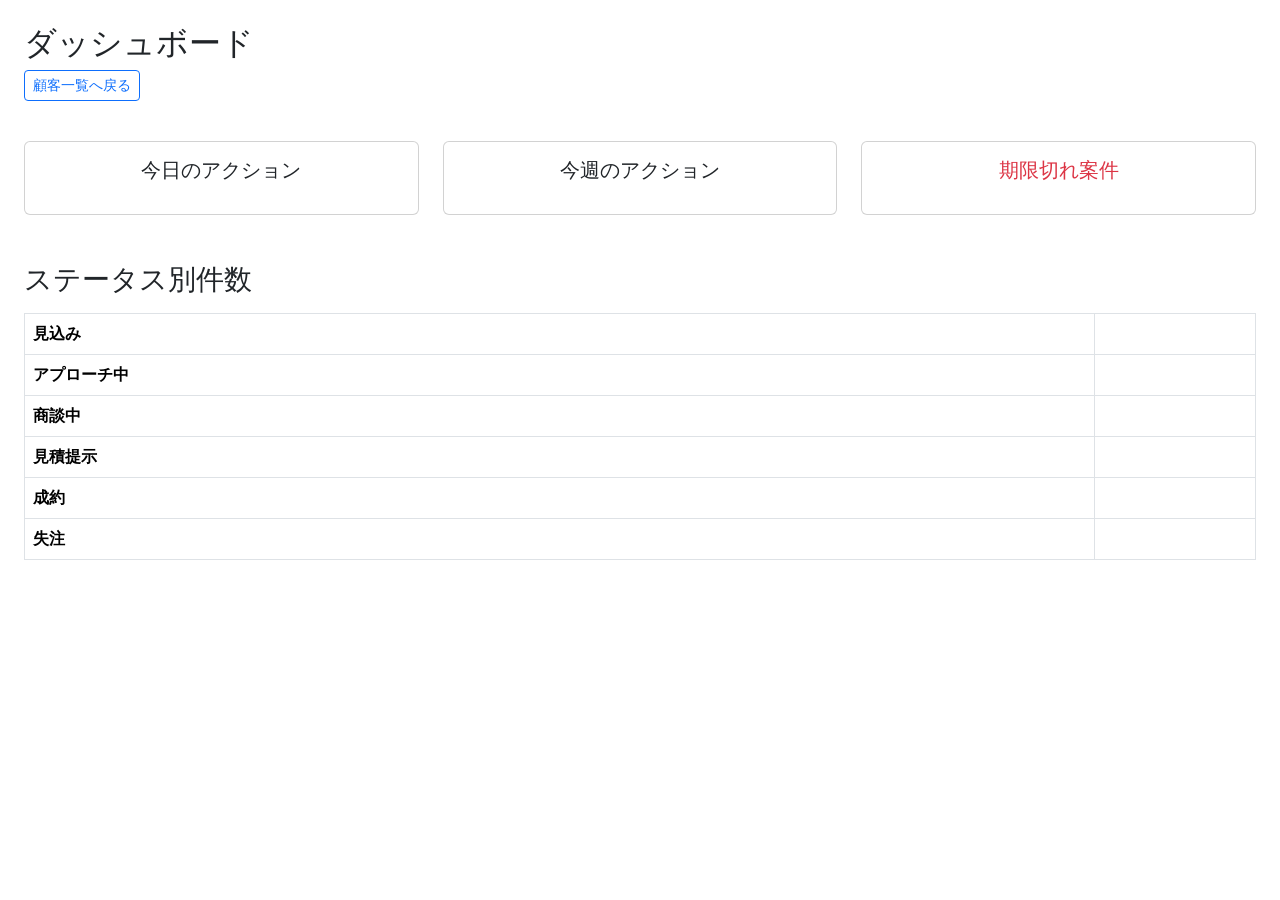
<file: java-spring-crm/src/main/resources/templates/dashboard.html>
<!DOCTYPE html>
<html xmlns:th="http://www.thymeleaf.org">
<head>
    <meta charset="UTF-8">
    <title>ダッシュボード</title>
    <link rel="stylesheet" href="https://cdn.jsdelivr.net/npm/bootstrap@5.3.0/dist/css/bootstrap.min.css">
</head>
<body class="p-4">

<h2>ダッシュボード</h2>

<a href="/customers" class="btn btn-outline-primary btn-sm mb-3">顧客一覧へ戻る</a>

<div class="row mt-4">

    <div class="col-md-4">
        <div class="card text-center p-3">
            <h5>今日のアクション</h5>
            <h2 th:text="${todayCount}"></h2>
        </div>
    </div>

    <div class="col-md-4">
        <div class="card text-center p-3">
            <h5>今週のアクション</h5>
            <h2 th:text="${weekCount}"></h2>
        </div>
    </div>

    <div class="col-md-4">
        <div class="card text-center p-3">
            <h5 class="text-danger">期限切れ案件</h5>
            <h2 class="text-danger" th:text="${overdueCount}"></h2>
        </div>
    </div>

</div>

<h3 class="mt-5">ステータス別件数</h3>

<table class="table table-bordered mt-3">
    <tr><th>見込み</th><td th:text="${prospect}"></td></tr>
    <tr><th>アプローチ中</th><td th:text="${approach}"></td></tr>
    <tr><th>商談中</th><td th:text="${negotiation}"></td></tr>
    <tr><th>見積提示</th><td th:text="${estimate}"></td></tr>
    <tr><th>成約</th><td th:text="${contract}"></td></tr>
    <tr><th>失注</th><td th:text="${lost}"></td></tr>
</table>

</body>
</html>
</file>
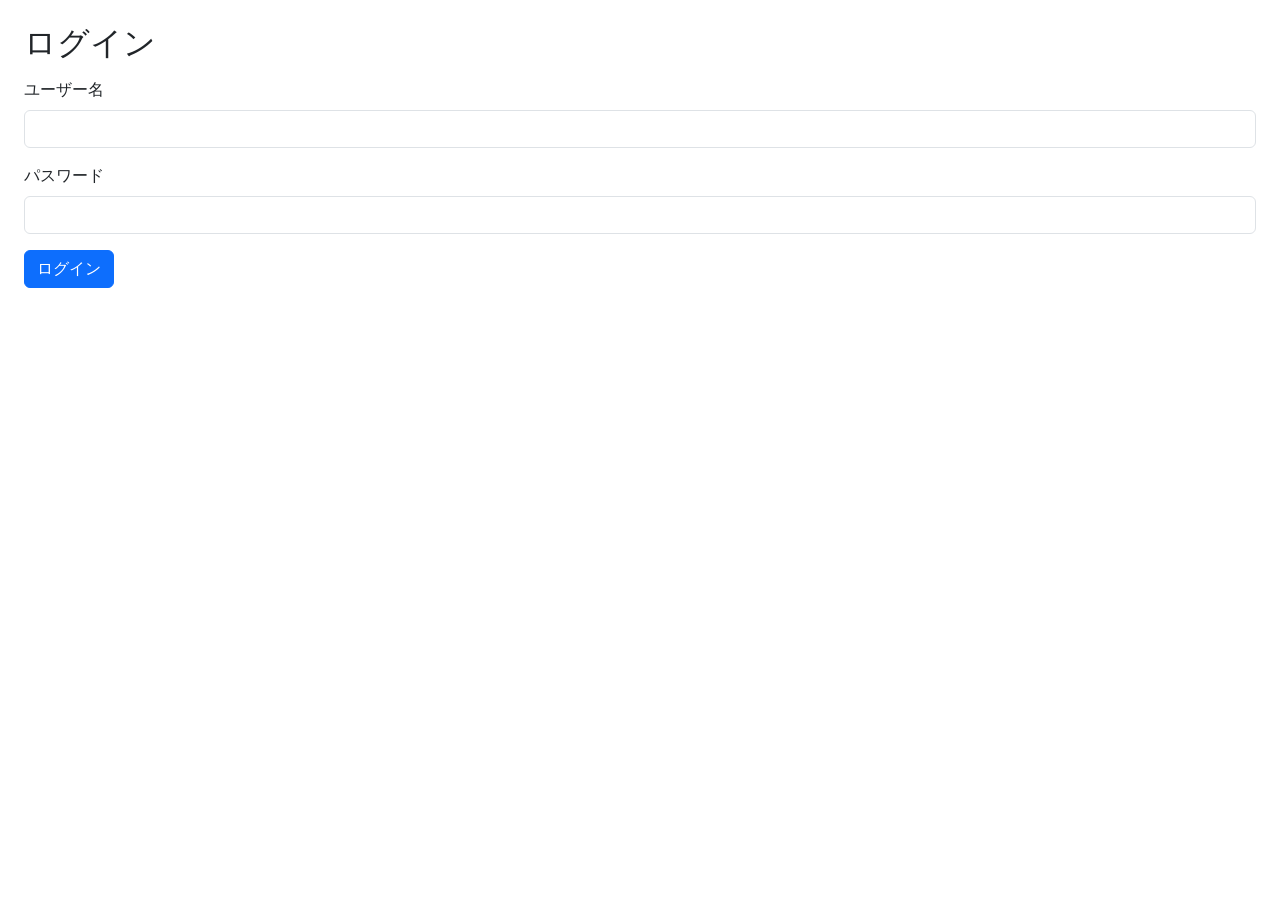
<file: java-spring-crm/src/main/resources/templates/login.html>
<!DOCTYPE html>
<html xmlns:th="http://www.thymeleaf.org">
<head>
    <meta charset="UTF-8">
    <title>ログイン</title>
    <link rel="stylesheet" href="https://cdn.jsdelivr.net/npm/bootstrap@5.3.0/dist/css/bootstrap.min.css">
</head>
<body class="p-4">

<h2>ログイン</h2>

<form th:action="@{/login}" method="post" class="mt-3">

    <div class="mb-3">
        <label class="form-label">ユーザー名</label>
        <input type="text" name="username" class="form-control">
    </div>

    <div class="mb-3">
        <label class="form-label">パスワード</label>
        <input type="password" name="password" class="form-control">
    </div>

    <button type="submit" class="btn btn-primary">ログイン</button>

</form>

</body>
</html>
</file>
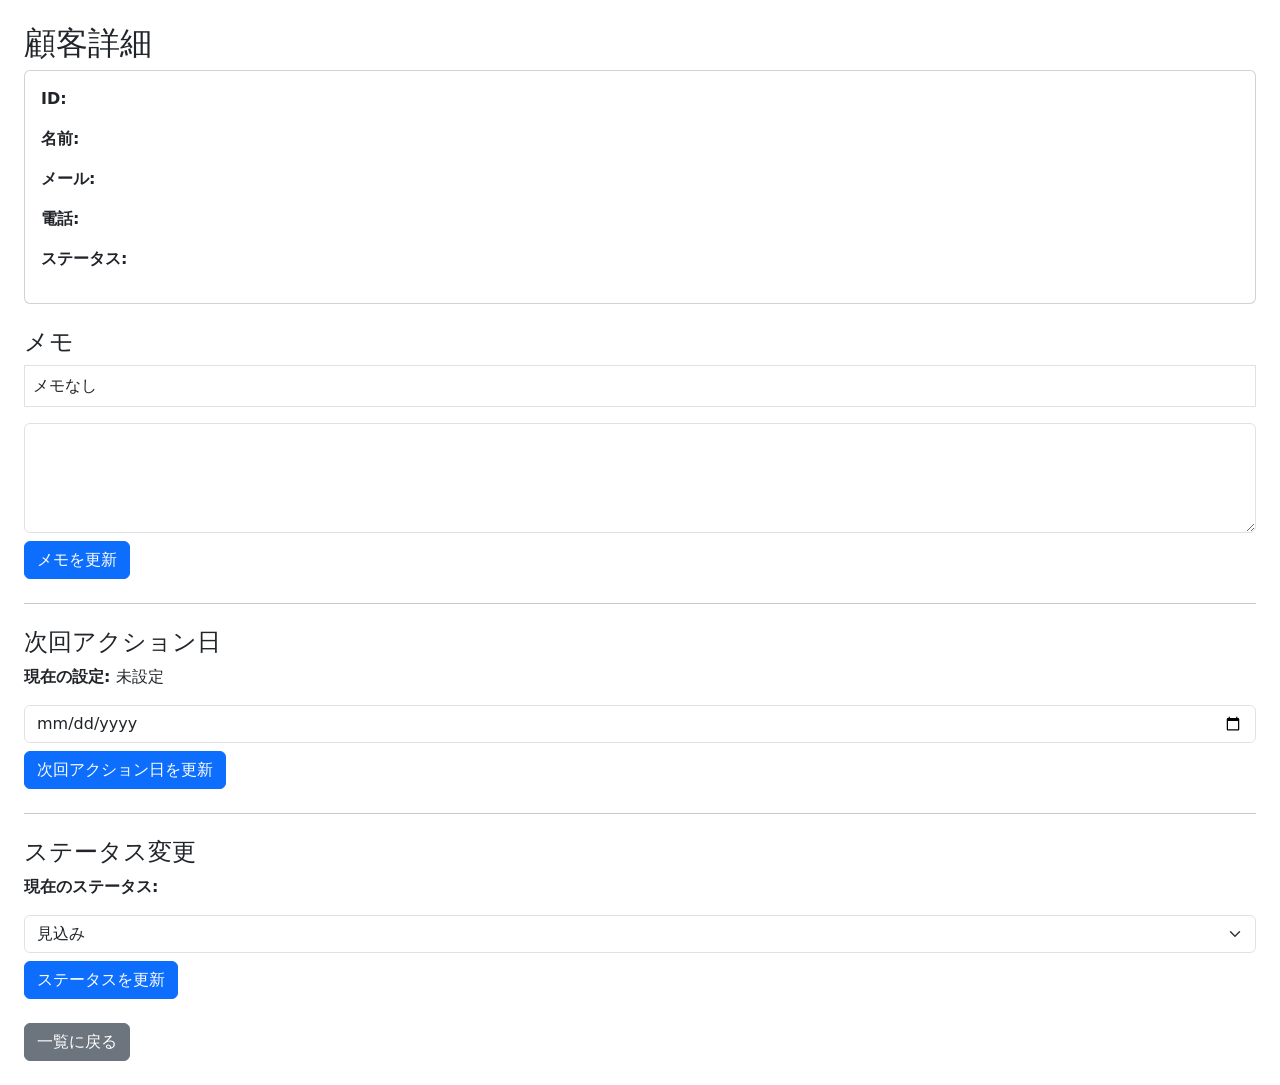
<file: java-spring-crm/src/main/resources/templates/customers/detail.html>
<!DOCTYPE html>
<html xmlns:th="http://www.thymeleaf.org">
<head>
    <meta charset="UTF-8">
    <title>顧客詳細</title>
    <link rel="stylesheet" href="https://cdn.jsdelivr.net/npm/bootstrap@5.3.0/dist/css/bootstrap.min.css">
</head>
<body class="p-4">

<h2>顧客詳細</h2>

<div class="card p-3 mb-4">
    <p><strong>ID:</strong> <span th:text="${customer.id}"></span></p>
    <p><strong>名前:</strong> <span th:text="${customer.name}"></span></p>
    <p><strong>メール:</strong> <span th:text="${customer.email}"></span></p>
    <p><strong>電話:</strong> <span th:text="${customer.phone}"></span></p>
    <p><strong>ステータス:</strong> <span th:text="${customer.status}"></span></p>
</div>

<!-- ★ メモ表示 ★ -->
<h4>メモ</h4>
<div class="border p-2 mb-3" th:text="${customer.memo}">メモなし</div>

<!-- ★ メモ編集フォーム ★ -->
<form th:action="@{'/customers/update-memo/' + ${customer.id}}" method="post">
    <textarea class="form-control" name="memo" rows="4"
              th:text="${customer.memo}"></textarea>
    <button class="btn btn-primary mt-2">メモを更新</button>
</form>

<hr class="my-4">

<!-- ★ 次回アクション日（表示） ★ -->
<h4>次回アクション日</h4>
<p>
    <strong>現在の設定:</strong>
    <span th:text="${customer.nextActionDate}">未設定</span>
</p>

<!-- ★ 次回アクション日 編集フォーム ★ -->
<form th:action="@{'/customers/update-next/' + ${customer.id}}" method="post">
    <input type="date" name="nextActionDate" class="form-control"
           th:value="${customer.nextActionDate}">
    <button class="btn btn-primary mt-2">次回アクション日を更新</button>
</form>

<hr class="my-4">

<!-- ★ ステータス変更フォーム ★ -->
<h4>ステータス変更</h4>

<p><strong>現在のステータス:</strong>
    <span th:text="${customer.status}"></span>
</p>

<form th:action="@{'/customers/update-status/' + ${customer.id}}" method="post">
    <select name="status" class="form-select">
        <option value="見込み" th:selected="${customer.status == '見込み'}">見込み</option>
        <option value="アプローチ中" th:selected="${customer.status == 'アプローチ中'}">アプローチ中</option>
        <option value="商談中" th:selected="${customer.status == '商談中'}">商談中</option>
        <option value="見積提示" th:selected="${customer.status == '見積提示'}">見積提示</option>
        <option value="成約" th:selected="${customer.status == '成約'}">成約</option>
        <option value="失注" th:selected="${customer.status == '失注'}">失注</option>
    </select>

    <button class="btn btn-primary mt-2">ステータスを更新</button>
</form>

<!-- ★ 一覧に戻る（ページの一番下へ移動） ★ -->
<a th:href="@{/customers}" class="btn btn-secondary mt-4">一覧に戻る</a>

</body>
</html>
</file>
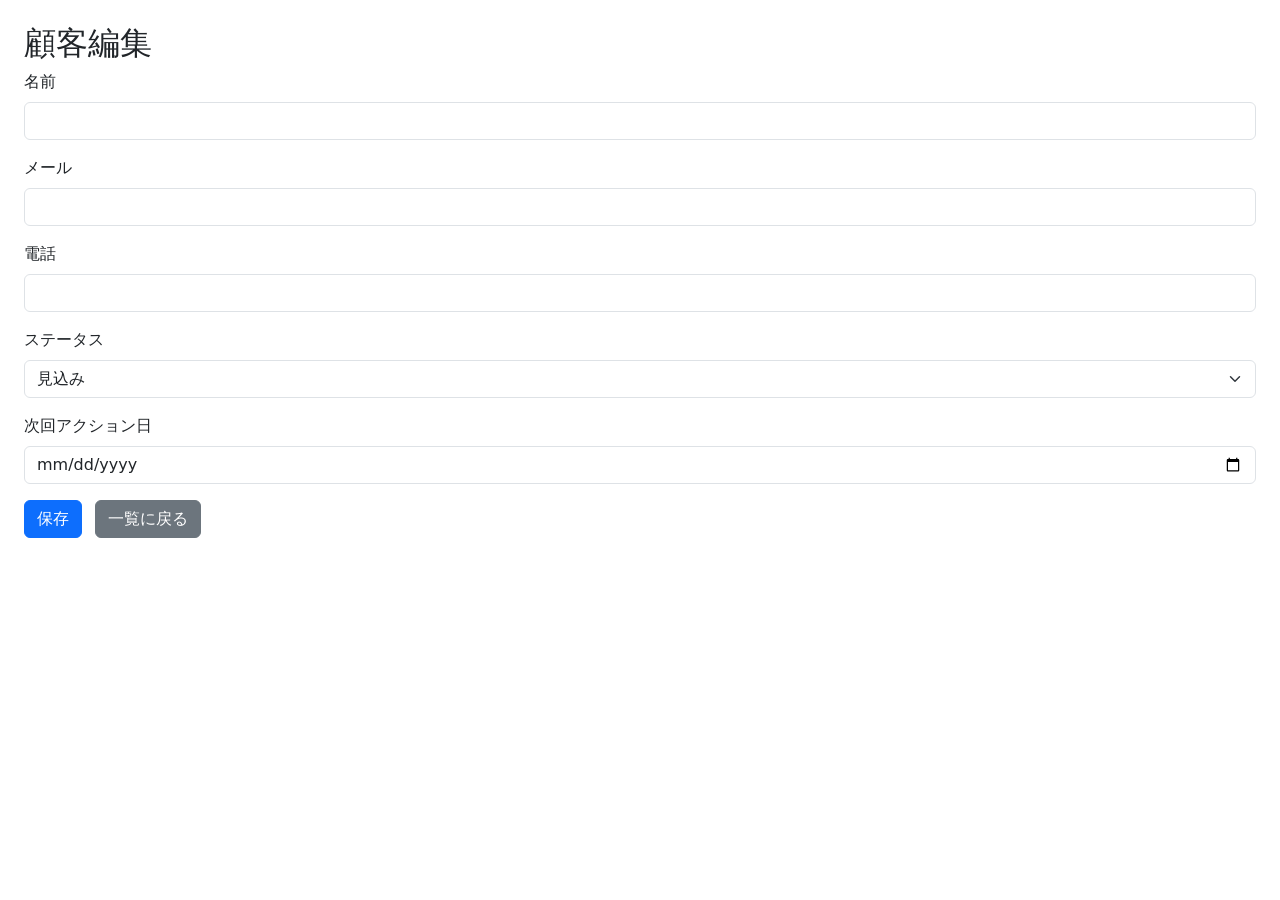
<file: java-spring-crm/src/main/resources/templates/customers/edit.html>
<!DOCTYPE html>
<html xmlns:th="http://www.thymeleaf.org">
<head>
    <meta charset="UTF-8">
    <title>顧客編集</title>
    <link rel="stylesheet" href="https://cdn.jsdelivr.net/npm/bootstrap@5.3.0/dist/css/bootstrap.min.css">
</head>
<body class="p-4">

<h2>顧客編集</h2>

<form th:action="@{'/customers/update/' + ${customer.id}}" 
      th:object="${customer}" 
      method="post">

    <div class="mb-3">
        <label class="form-label">名前</label>
        <input type="text" th:field="*{name}" class="form-control">
    </div>

    <div class="mb-3">
        <label class="form-label">メール</label>
        <input type="email" th:field="*{email}" class="form-control">
    </div>

    <div class="mb-3">
        <label class="form-label">電話</label>
        <input type="text" th:field="*{phone}" class="form-control">
    </div>

    <!-- ★ ステータス（選択式） -->
    <div class="mb-3">
        <label class="form-label">ステータス</label>
        <select th:field="*{status}" class="form-select">
            <option value="見込み">見込み</option>
            <option value="アプローチ中">アプローチ中</option>
            <option value="商談中">商談中</option>
            <option value="見積提示">見積提示</option>
            <option value="成約">成約</option>
            <option value="失注">失注</option>
        </select>
    </div>

    <!-- ★ 次回アクション日（追加） -->
    <div class="mb-3">
        <label class="form-label">次回アクション日</label>
        <input type="date" th:field="*{nextActionDate}" class="form-control">
    </div>

    <button type="submit" class="btn btn-primary">保存</button>

    <!-- ★ 一覧に戻るボタン（任意） -->
    <a th:href="@{/customers}" class="btn btn-secondary ms-2">一覧に戻る</a>

</form>

</body>
</html>
</file>
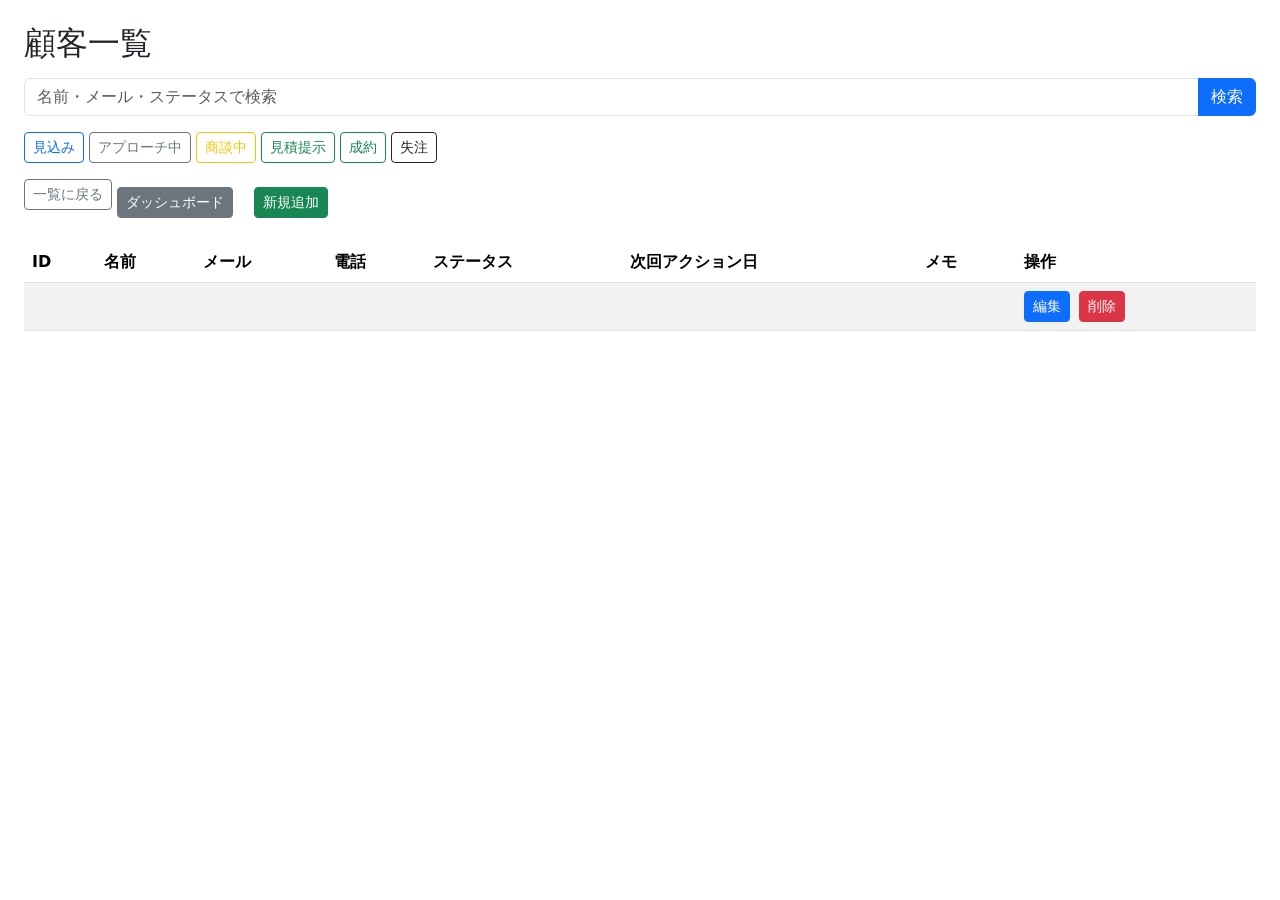
<file: java-spring-crm/src/main/resources/templates/customers/list.html>
<!DOCTYPE html>
<html xmlns:th="http://www.thymeleaf.org">
<head>
    <meta charset="UTF-8">
    <title>顧客一覧</title>
    <link rel="stylesheet" href="https://cdn.jsdelivr.net/npm/bootstrap@5.3.0/dist/css/bootstrap.min.css">

    <style>
        .text-purple {
            color: #6f42c1;
        }
    </style>
</head>
<body class="p-4">

<h2>顧客一覧</h2>

<!-- 🔍 検索フォーム -->
<form action="/customers/search" method="get" class="mt-3 mb-3">
    <div class="input-group">
        <input type="text" name="keyword" class="form-control" placeholder="名前・メール・ステータスで検索">
        <button class="btn btn-primary" type="submit">検索</button>
    </div>
</form>

<!-- 🎯 ステータス絞り込み（ここを追加） -->
<div class="mb-3">
    <a href="/customers/filter?status=見込み" class="btn btn-outline-primary btn-sm">見込み</a>
    <a href="/customers/filter?status=アプローチ中" class="btn btn-outline-secondary btn-sm">アプローチ中</a>
    <a href="/customers/filter?status=商談中" class="btn btn-outline-warning btn-sm">商談中</a>
    <a href="/customers/filter?status=見積提示" class="btn btn-outline-success btn-sm">見積提示</a>
    <a href="/customers/filter?status=成約" class="btn btn-outline-success btn-sm">成約</a>
    <a href="/customers/filter?status=失注" class="btn btn-outline-dark btn-sm">失注</a>
</div>

<!-- 🔙 検索 or フィルタ後のみ表示される戻るボタン -->
<a href="/customers" class="btn btn-outline-secondary btn-sm mb-3"
   th:if="${keyword != null or selectedStatus != null}">一覧に戻る</a>

<a href="/dashboard" class="btn btn-secondary btn-sm">ダッシュボード</a>
<a href="/customers/new" class="btn btn-success btn-sm ms-3">新規追加</a>

<table class="table table-striped mt-3">
    <thead>
        <tr>
            <th>ID</th>
            <th>名前</th>
            <th>メール</th>
            <th>電話</th>
            <th>ステータス</th>
            <th>次回アクション日</th>
            <th>メモ</th>
            <th>操作</th>
        </tr>
    </thead>
    <tbody>
        <tr th:each="c : ${customers}">
            <td th:text="${c.id}"></td>

            <td>
                <a th:href="@{'/customers/' + ${c.id}}" th:text="${c.name}"></a>
            </td>

            <td th:text="${c.email}"></td>
            <td th:text="${c.phone}"></td>

            <!-- ★ ステータス色分け -->
            <td th:text="${c.status}"
                th:classappend="${c.status == '見込み' ? 'text-primary fw-bold' :
                                 c.status == 'アプローチ中' ? 'text-purple fw-bold' :
                                 c.status == '商談中' ? 'text-warning fw-bold' :
                                 c.status == '見積提示' ? 'text-success fw-bold' :
                                 c.status == '成約' ? 'text-success fw-bold' :
                                 c.status == '失注' ? 'text-secondary fw-bold' : ''}">
            </td>

            <!-- ★ 次回アクション日（今日・過去なら赤） -->
            <td th:text="${c.nextActionDate} ?: '未設定'"
                th:classappend="${c.nextActionDate != null and c.nextActionDate <= T(java.time.LocalDate).now()} ? 'text-danger fw-bold' : ''">
            </td>

            <td th:text="${#strings.abbreviate(c.memo, 20)}"></td>

            <td>
                <a th:href="@{'/customers/edit/' + ${c.id}}" class="btn btn-primary btn-sm me-1">編集</a>
                <form th:action="@{'/customers/delete/' + ${c.id}}" method="post" style="display:inline;">
                    <button type="submit" class="btn btn-danger btn-sm"
                            onclick="return confirm('本当に削除しますか？');">削除</button>
                </form>
            </td>
        </tr>
    </tbody>
</table>

</body>
</html>
</file>
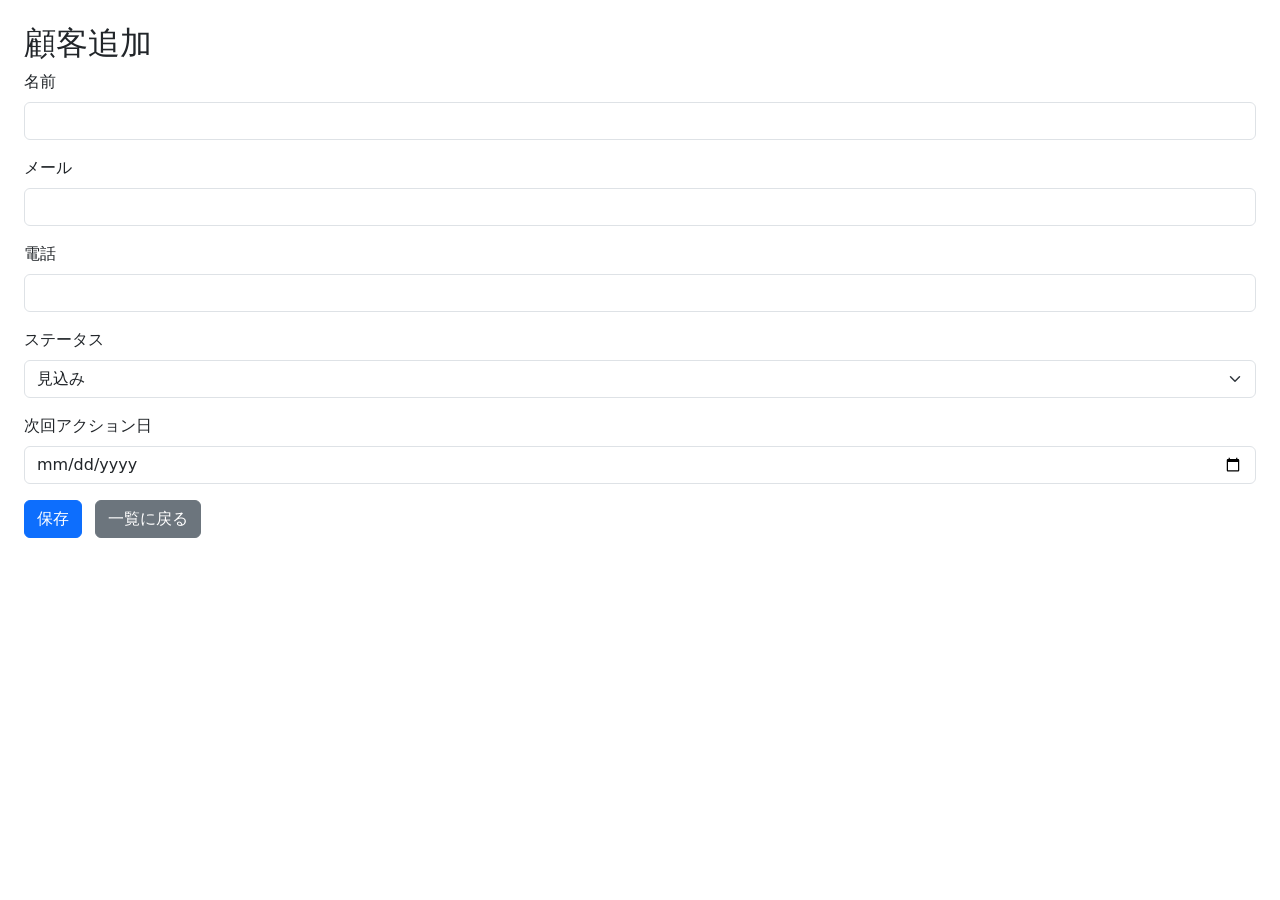
<file: java-spring-crm/src/main/resources/templates/customers/new.html>
<!DOCTYPE html>
<html xmlns:th="http://www.thymeleaf.org">
<head>
    <meta charset="UTF-8">
    <title>顧客追加</title>
    <link rel="stylesheet" href="https://cdn.jsdelivr.net/npm/bootstrap@5.3.0/dist/css/bootstrap.min.css">
</head>
<body class="p-4">

<h2>顧客追加</h2>

<form th:action="@{/customers}" th:object="${customer}" method="post">

    <div class="mb-3">
        <label class="form-label">名前</label>
        <input type="text" th:field="*{name}" class="form-control">
    </div>

    <div class="mb-3">
        <label class="form-label">メール</label>
        <input type="email" th:field="*{email}" class="form-control">
    </div>

    <div class="mb-3">
        <label class="form-label">電話</label>
        <input type="text" th:field="*{phone}" class="form-control">
    </div>

    <!-- ★ ステータス（選択式） -->
    <div class="mb-3">
        <label class="form-label">ステータス</label>
        <select th:field="*{status}" class="form-select">
            <option value="見込み">見込み</option>
            <option value="アプローチ中">アプローチ中</option>
            <option value="商談中">商談中</option>
            <option value="見積提示">見積提示</option>
            <option value="成約">成約</option>
            <option value="失注">失注</option>
        </select>
    </div>

    <!-- ★ 次回アクション日（追加） -->
    <div class="mb-3">
        <label class="form-label">次回アクション日</label>
        <input type="date" th:field="*{nextActionDate}" class="form-control">
    </div>

    <button type="submit" class="btn btn-primary">保存</button>
    <a th:href="@{/customers}" class="btn btn-secondary ms-2">一覧に戻る</a>

</form>

</body>
</html>
</file>
